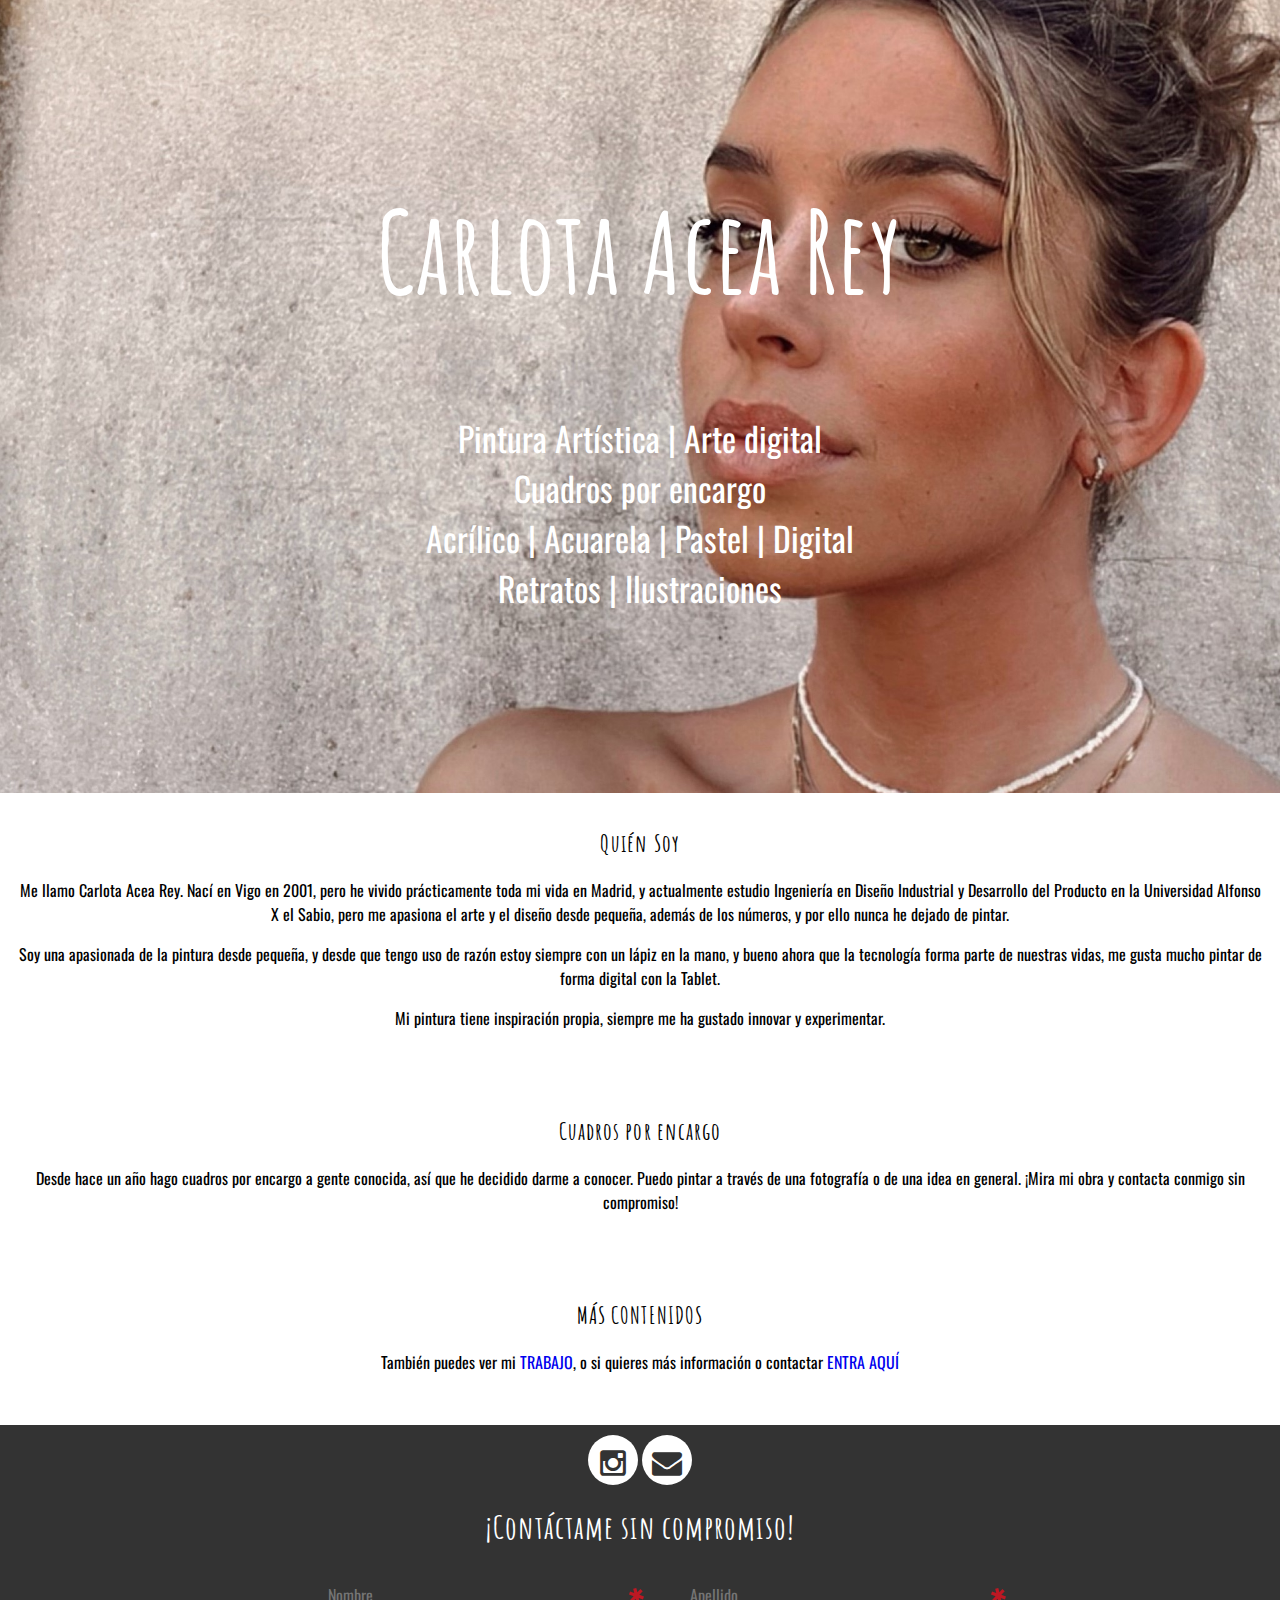
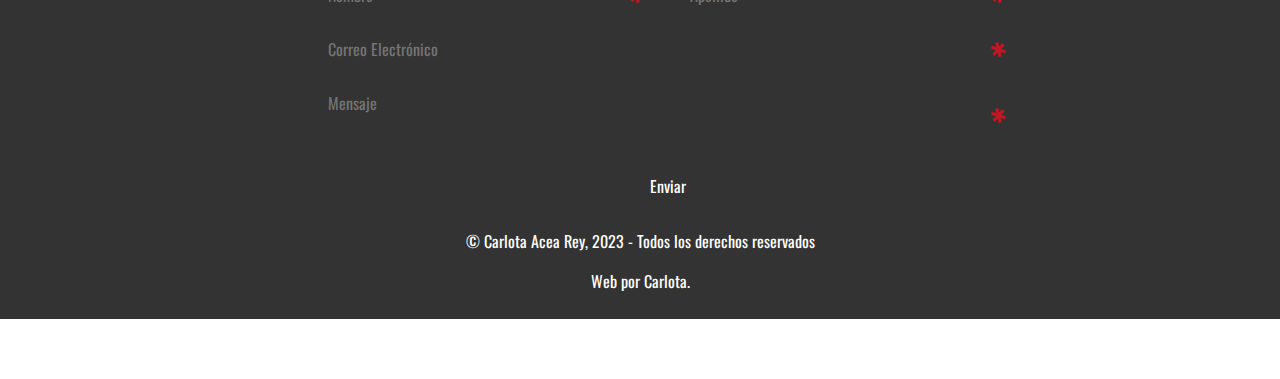
<file: index.html>
<!DOCTYPE html>
<html lang="es">
	<head>
		<meta charset="UTF-8">
		<title>Principal - C.A.R</title>
		<meta name="viewport" content="width=device-width, user-scalable=no, initial-scale=1.0, maximum-scale=1.0, minimum-scale=1.0">
		<link rel="stylesheet" href="css/styles.css">
		


	</head>
	<body>

		
		<div class="banner">
			<img src="img/banner.jpg" alt="" class="banner__img">
			<div class="contenedor">
				<h2 class="banner__titulo">Carlota Acea Rey</h2>
				<p class="banner__txt">Pintura Artística | Arte digital <br> Cuadros por encargo <br> Acrílico | Acuarela | Pastel | Digital <br> Retratos | Ilustraciones </p>
			</div>
		</div>

		<main class="main">
			<div class="contenedor">
				<article class="info__columna">
					<h2 class="info__titulo"> Quién Soy</h2>
					<p class="info__txt">Me llamo Carlota Acea Rey. Nací en Vigo en 2001, pero he vivido prácticamente toda mi vida en Madrid, y actualmente estudio Ingeniería en Diseño Industrial y Desarrollo del Producto en la Universidad Alfonso X el Sabio, pero me apasiona el arte y el diseño desde pequeña, además de los números, y por ello nunca he dejado de pintar.</p>
					<p class="info__txt">Soy una apasionada de la pintura desde pequeña, y desde que tengo uso de razón estoy siempre con un lápiz en la mano, y bueno ahora que la tecnología forma parte de nuestras vidas, me gusta mucho pintar de forma digital con la Tablet.</p>
					<p class="info__txt">Mi pintura tiene inspiración propia, siempre me ha gustado innovar y experimentar.</p>

				</article>
				<article class="info__columna">
					<h2 class="info__titulo"> Cuadros por encargo</h2>
					<p class="info__txt">Desde hace un año hago cuadros por encargo a gente conocida, así que he decidido darme a conocer. Puedo pintar a través de una fotografía o de una idea en general. ¡Mira mi obra y contacta conmigo sin compromiso!</p>
				</article>
	<article class="info__columna">
					<h2 class="info__titulo"> MÁS CONTENIDOS</h2>
					<p class="info__txt">También puedes ver mi <a href="galeria.html">TRABAJO</a>, o si quieres más información o contactar <a href="contacto.html">ENTRA AQUÍ</a></p>
				</article>
				
			</div>
		</main>


		<footer class="footer">
			<div class="social">
				<a href="https://www.instagram.com/carlotaacea/?next=%2F" class="icon-instagram"></a>
				<a href="mailto:carlotaacearey@gmail.com" class="icon-correo"></a>
			</div>
			<section class="formulario">
			<form action="contact.php" method="post">
				<div class="contenedor">
					<h1>¡Contáctame sin compromiso!</h1>
					<ul>
						<li><div class="grid grid-2">
							<input id ="nombre" type="text" name="nombre" placeholder="Nombre" required="" />
							<input id="apellido" type="text" name="apellido" placeholder="Apellido" required="" />
						</div></li>
						<li><div class="grid">
							<input id="email" type="email" name="email" placeholder="Correo Electrónico" required="" />
						</div></li>
						<li><textarea id="mensaje" name="mensaje" placeholder="Mensaje" required=""></textarea></li>
						<li><div class="grid">
							<input id="submit" type="submit" name="submit" value="Enviar" />
						</div></li>
					</ul>
				</div>
			</form>
			</section>
			<p class="copy">&copy; Carlota Acea Rey, 2023 - Todos los derechos reservados</p>
			<p class="copy">Web por Carlota.</p>
		</footer>
	</body>
</html>
</file>
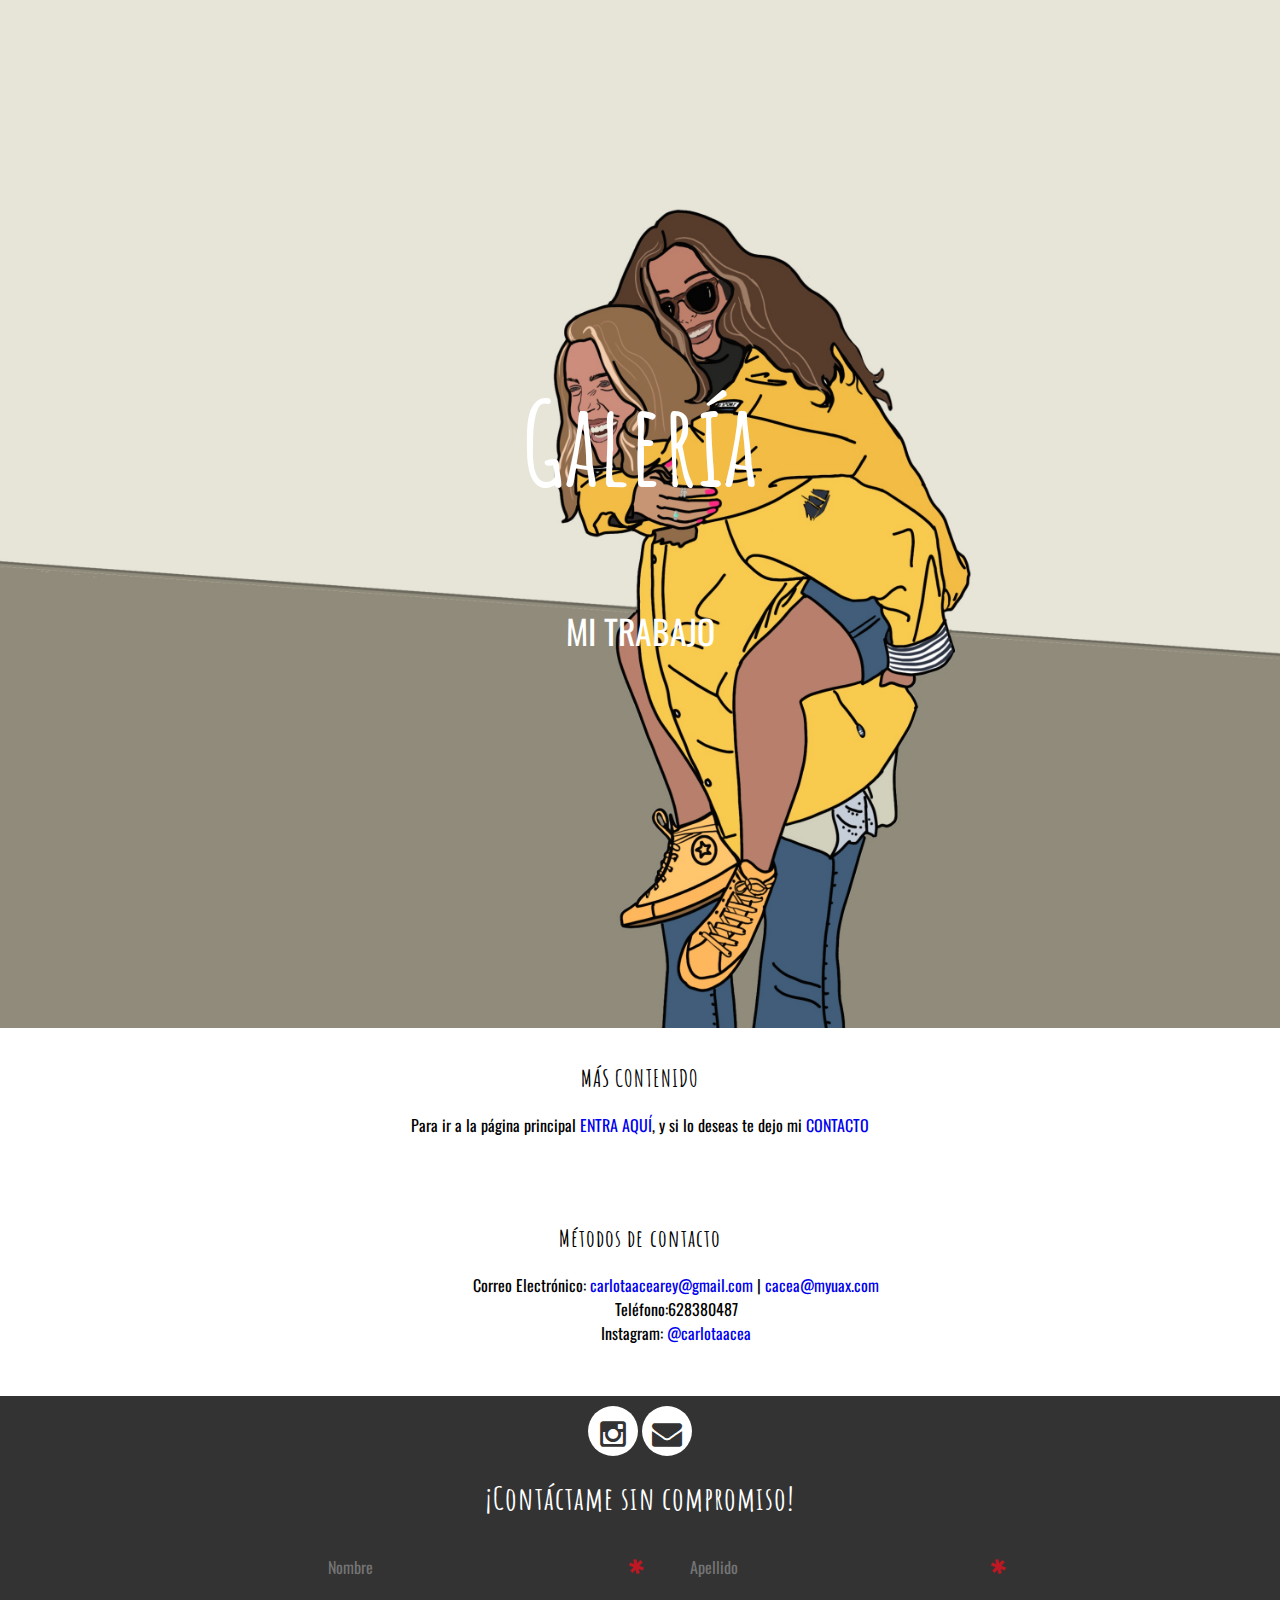
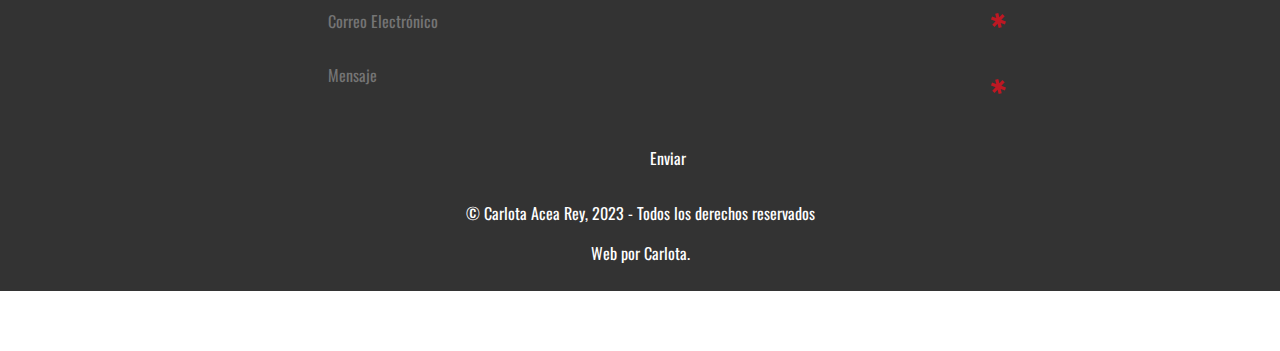
<file: galeria.html>
<!DOCTYPE html>
<html lang="es">
	<head>
		<meta charset="UTF-8">
		<title>Galería - C.A.R</title>
		<meta name="viewport" content="width=device-width, user-scalable=no, initial-scale=1.0, maximum-scale=1.0, minimum-scale=1.0">
		<link rel="stylesheet" href="css/styles.css">
		


	</head>
	<body>

		
		<div class="banner">
			<img src="img/banner_2.jpg" alt="" class="banner__img">
			<div class="contenedor">
				<h2 class="banner__titulo">Galería</h2>
				<p class="banner__txt"> MI TRABAJO</p>
			</div>
		</div>
		<main class="main">
			<div class="contenedor">
				<article class="info__columna">
					<h2 class="info__titulo">MÁS CONTENIDO</h2>
					<p class="info__txt">Para ir a la página principal <a href="index.html">ENTRA AQUÍ</a>, y si lo deseas te dejo mi <a href="contacto.html">CONTACTO</a></p>
					
				</article>
				<article class="info__columna">
					<h2 class="info__titulo"> Métodos de contacto</h2>
					<p class="info__txt"><ul>
						<li>Correo Electrónico: <a href="mailto:carlotaacearey@gmail.com">carlotaacearey@gmail.com </a>| <a href="mailto:cacea@myuax.com">cacea@myuax.com</a></li>
						<li>Teléfono:628380487</li>
						<li>Instagram: <a href="https://www.instagram.com/carlotaacea/?next=%2F">@carlotaacea</a></li>
					</ul></p>
				</article>

				
			</div>
		</main>



		<footer class="footer">
			<div class="social">
				<a href="https://www.instagram.com/carlotaacea/?next=%2F" class="icon-instagram"></a>
				<a href="mailto:carlotaacearey@gmail.com" class="icon-correo"></a>
			</div>
			<section class="formulario">
			<form action="contact.php" method="post">
				<div class="contenedor">
					<h1>¡Contáctame sin compromiso!</h1>
					<ul>
						<li><div class="grid grid-2">
							<input id ="nombre" type="text" name="nombre" placeholder="Nombre" required="" />
							<input id="apellido" type="text" name="apellido" placeholder="Apellido" required="" />
						</div></li>
						<li><div class="grid">
							<input id="email" type="email" name="email" placeholder="Correo Electrónico" required="" />
						</div></li>
						<li><textarea id="mensaje" name="mensaje" placeholder="Mensaje" required=""></textarea></li>
						<li><div class="grid">
							<input id="submit" type="submit" name="submit" value="Enviar" />
						</div></li>
					</ul>
				</div>
			</form>
			</section>
			<p class="copy">&copy; Carlota Acea Rey, 2023 - Todos los derechos reservados</p>
			<p class="copy">Web por Carlota.</p>
		</footer>
	</body>
</html>
</file>
<file: css/styles.css>
@charset "UTF-8";

@import url('https://fonts.googleapis.com/css2?family=Amatic+SC&display=swap');
@import url('https://fonts.googleapis.com/css2?family=Oswald&display=swap');
  * {
    box-sizing: border-box;
  }
  img{
    display: block;
    max-width: 100%;
  }
  body{
    font-family: 'Oswald', sans-serif;
    margin: 0;
  }
 
  h1, h2, h3, h4, h5, h6 {
  font-family: 'Amatic SC', cursive;
  letter-spacing: 1.1px;

}



.header {
  height: 60px;
}
.header .contenedor{
  display: flex;
  justify-content: space-between;
}
.logo a {
  text-decoration: none;
}
.logo, .icon-menu{
  margin: 5px;
  color: #264d00;
}
.icon-menu {
  display: block;
  width: 40px;
  height: 40px;
  font-size: 30px;
  background: #ffd9b3; /*CAMBIAR A COLORES DE PALETA*/
  text-align: center;
  line-height: 45px;
  border-radius: 10px;
  margin-left: auto;
  cursor: pointer;
}

/* Menu */

.nav {
  position: absolute;
  top: 60px;
  left: -100%;
  width: 100%;
  transition: all 0.4s;
}
.menu {
  list-style: none;
  padding: 0;
  margin: 0;
}

.menu__link {
  display: block;
  padding: 20px;
  background: #264d00; /*CAMBIAR COLORES A PALETA*/
  text-decoration: none;
  color: #ffd9b3;
}

.menu__link:hover, .select {
  font-weight: bold;
}

.mostrar {
  left: 0;

}


/* Banner */

.banner{
  margin-top: -60px;
  position: relative;
  z-index: -1000;
  font-size: 350%;
}

.banner .contenedor {
  position: absolute;
  top: 50%;
  left: 50%;
  transform: translateX(-50%) translateY(-50%);
  width: 100%;
  color: #fff;
  text-align: center;
}


.banner__txt {
  font-size: 60%;
  display: none;
}

.banner__titulo {
    font-size: 70%;
  }



/*Info*/

.info__columna {
  padding: 15px;
  margin-bottom: 20px;
  border-radius: 30px;
  text-align: center;
  list-style: none;
}

.info__columna ul, li {
  list-style: none;
  display: list-item;
  margin-left: 1em;

}

.info__columna a {
  text-decoration: none;
}

/*Footer*/

.footer{
  background: #333;
  color: #fff;
  padding: 10px;
  text-align: center;
}

.footer .social [class^="icon-"] {
  display: inline-block;
  color: #333;
  background: white;
  border-radius: 50%;
  width: 50px;
  height: 50px;
  text-decoration: none;
  font-size: 30px;
  padding: 10px;
  line-height: 40px;
}

.footer :root {
  --white: #afafaf;
  --red: #e31b23;
  --bodyColor: #292a2b;
  --borderFormEls: hsl(0, 0%, 10%);
  --bgFormEls: hsl(0, 0%, 14%);
  --bgFormElsFocus: hsl(0, 7%, 20%);
}
.footer .formulario {
  padding: 0;
  margin-left: 20%;
  margin-right: 20%;
  box-sizing: border-box;
  outline: none;
}

.footer .formulario a {
  color: inherit;
}

.footer .formulario input, select, textarea, button {
  font-family: inherit;
  font-size: 100%;
}

.footer .formulario button, label {
  cursor: pointer;
}

.footer .formulario select {
  appearance: none;
}

.footer .formulario select::-ms-expand {
  display: none;
}

.footer .formulario select:-moz-focusring {
  color: transparent !important;
  text-shadow: 0 0 0 var(--white);
}

.footer .formulario textarea {
  resize: none;
}

.footer .formulario ul {
  list-style: none;
}

@media screen and (min-width: 600px){
  .footer .formulario .grid {
    display: grid;
    grid-gap: 1.5rem;
  }

  .footer .formulario .grid-2 {
    grid-template-columns: 1fr 1fr;
  }

  .footer .formulario .grid-3{
    grid-template-columns: auto auto auto auto;
    align-items: center;
  }
}

.footer .formulario select, input, textarea, button {
  width: 100%;
  line-height: 1.5;
  padding: 15px 10px;
  border: 1px solid var(--borderFormEls);
  color: var(--white);
  background: var(--bgFormEls);
  transition: background-color 0.3s cubic-bezier(0.57, 0.21, 0.69, 1.25), transform 0.3s cubic-bezier(0.57, 0.21, 0.69, 1.25);
}

.footer .formulario select:focus, input:focus, textarea:focus, button:focus {
  background: var(--bgFormElsFocus);
}

.footer .formulario select:focus, input:focus, textarea:focus {
  transform: scale(1.02);
}

.footer .formulario *:required{
  background-repeat: no-repeat;
  background-position: center right 12px;
  background-size: 15px 15px;
  background-image: url(../img/ast.svg);
}

.footer .formulario .btn-grid {
  position: relative;
  overflow: hidden;
  transition: filter 0.2s;
}
 
.footer .formulario button:enabled:hover,
.footer .formulario button:focus {
  background: var(--bgFormElsFocus);
}
 
.footer .formulario button > * {
  display: inline-block;
  width: 100%;
  transition: transform 0.4s ease-in-out;
}
 
.footer .formulario button .back {
  position: absolute;
  left: 50%;
  top: 50%;
  transform: translate(-110%, -50%);
}
 
.footer .formulario button:enabled:hover .back,
.footer .formulario button:focus .back {
  transform: translate(-50%, -50%);
}
 
.footer .formulario button:enabled:hover .front,
.footer .formulario button:focus .front {
  transform: translateX(110%);
}

.footer .formulario input[type="checkbox"] {
  position: absolute;
  
}

.footer .formulario input[type="checkbox"] + label {
  position: relative;
  display: inline-block;
  padding-left: 2rem;
  transition: background 0.3s cubic-bezier(0.57, 0.21, 0.69, 1.25);
}
 
.footer .formulario input[type="checkbox"]:focus + label {
  background: var(--bgFormElsFocus);
}
 
.footer .formulario input[type="checkbox"] + label::before,
.footer .formulario input[type="checkbox"] + label::after {
  content: '';
  position: absolute;
}
 
.footer .formulario input[type="checkbox"] + label::before {
  left: 0;
  top: 6px;
  width: 18px;
  height: 18px;
  border: 2px solid var(--white);
}
 
.footer .formulario input[type="checkbox"]:checked + label::before {
  background: var(--red);
}
 
.footer .formulario input[type="checkbox"]:checked + label::after {
  left: 7px;
  top: 7px;
  width: 6px;
  height: 14px;
  border-bottom: 2px solid var(--white);
  border-right: 2px solid var(--white);
  transform: rotate(45deg);
}
 
@media screen and (min-width: 541px) {
  
  .footer input[type="checkbox"] + label::before {
    top: 50%;
    transform: translateY(-50%);
  }
   
  .footer input[type="checkbox"]:checked + label::after {
    top: 3px;
  }

  
}

#submit {
 
  cursor:pointer;
}

/* Responsive */

@media(min-width: 1000px) {
  .logo {
    font-size: 40px;
  }

  .banner__titulo {
    font-size: 200%;
  }
  .banner__txt {
    display: block;
  }
  
}

/* Botones */
.btn-abrir-popup {
  background-image: url(../img/digital.jpg) !important;
  background-size: cover;
  position: relative;
  margin-top: 50px;
  margin-left: 40px;
  margin-bottom: 40px;
  width: 22vw;
  height: 17vw;
  transition: .45s ease all;
}

.btn-abrir-popup:before {
  content:'';
  position: absolute;
        top: 0;
  bottom: 0;
  left: 0;
  right: 0;
  background-color: rgba(0,0,0,0.3);
  transition: .45s ease all;
}
.btn-abrir-popup:hover {
  transform: scale(1.1);
  cursor: pointer;
}

.btn-abrir-popup:hover:before {
  background-color: rgba(0,0,0,0);
}


/* Popup */

.overlay {
  background: rgba(0,0,0,.75);
  position: fixed;
  top: 0;
  bottom: 0;
  left: 0;
  right: 0;
  display: flex;
  align-items: center;
  justify-content: center;
  visibility: hidden;
}

.overlay h3 {
  font-size: 240%;
}

.overlay.active {
  visibility: visible;
}

.popup {
  background: #f8f8f8;
  box-shadow: 0px 0px 5px 0px rgba(0,0,0,.2);
  border-radius: 3px;
  padding: 20px;
  text-align: center;
  width: 600px;

  transition: .6s ease all;
  transform: scale(0.7);
  opacity: 0;
}

.popup .btn-cerrar-popup {
  font-size: 16px;
  line-height: 16px;
  display: block;
  text-align: right;
  color: #BBBBBB;
  transition: .3s ease all;
  text-decoration: none;
}

.popup .btn-cerrar-popup:hover {
  color: #000;
}






@charset "UTF-8";

@font-face {
  font-family: "untitled-font-1";
  src:url("fonts/untitled-font-1.eot");
  src:url("fonts/untitled-font-1.eot?#iefix") format("embedded-opentype"),
    url("fonts/untitled-font-1.woff") format("woff"),
    url("fonts/untitled-font-1.ttf") format("truetype"),
    url("fonts/untitled-font-1.svg#untitled-font-1") format("svg");
  font-weight: normal;
  font-style: normal;

}

[data-icon]:before {
  font-family: "untitled-font-1" !important;
  content: attr(data-icon);
  font-style: normal !important;
  font-weight: normal !important;
  font-variant: normal !important;
  text-transform: none !important;
  speak: none;
  line-height: 1;
  -webkit-font-smoothing: antialiased;
  -moz-osx-font-smoothing: grayscale;
}

[class^="icon-"]:before,
[class*=" icon-"]:before {
  font-family: "untitled-font-1" !important;
  font-style: normal !important;
  font-weight: normal !important;
  font-variant: normal !important;
  text-transform: none !important;
  speak: none;
  line-height: 1;
  -webkit-font-smoothing: antialiased;
  -moz-osx-font-smoothing: grayscale;
}

.icon-instagram:before {
  content: "\61";
}
.icon-menu:before {
  content: "\62";
}
.icon-correo:before {
  content: "\63";
}
.icon-times:before {
  content: "\64";
}
</file>
